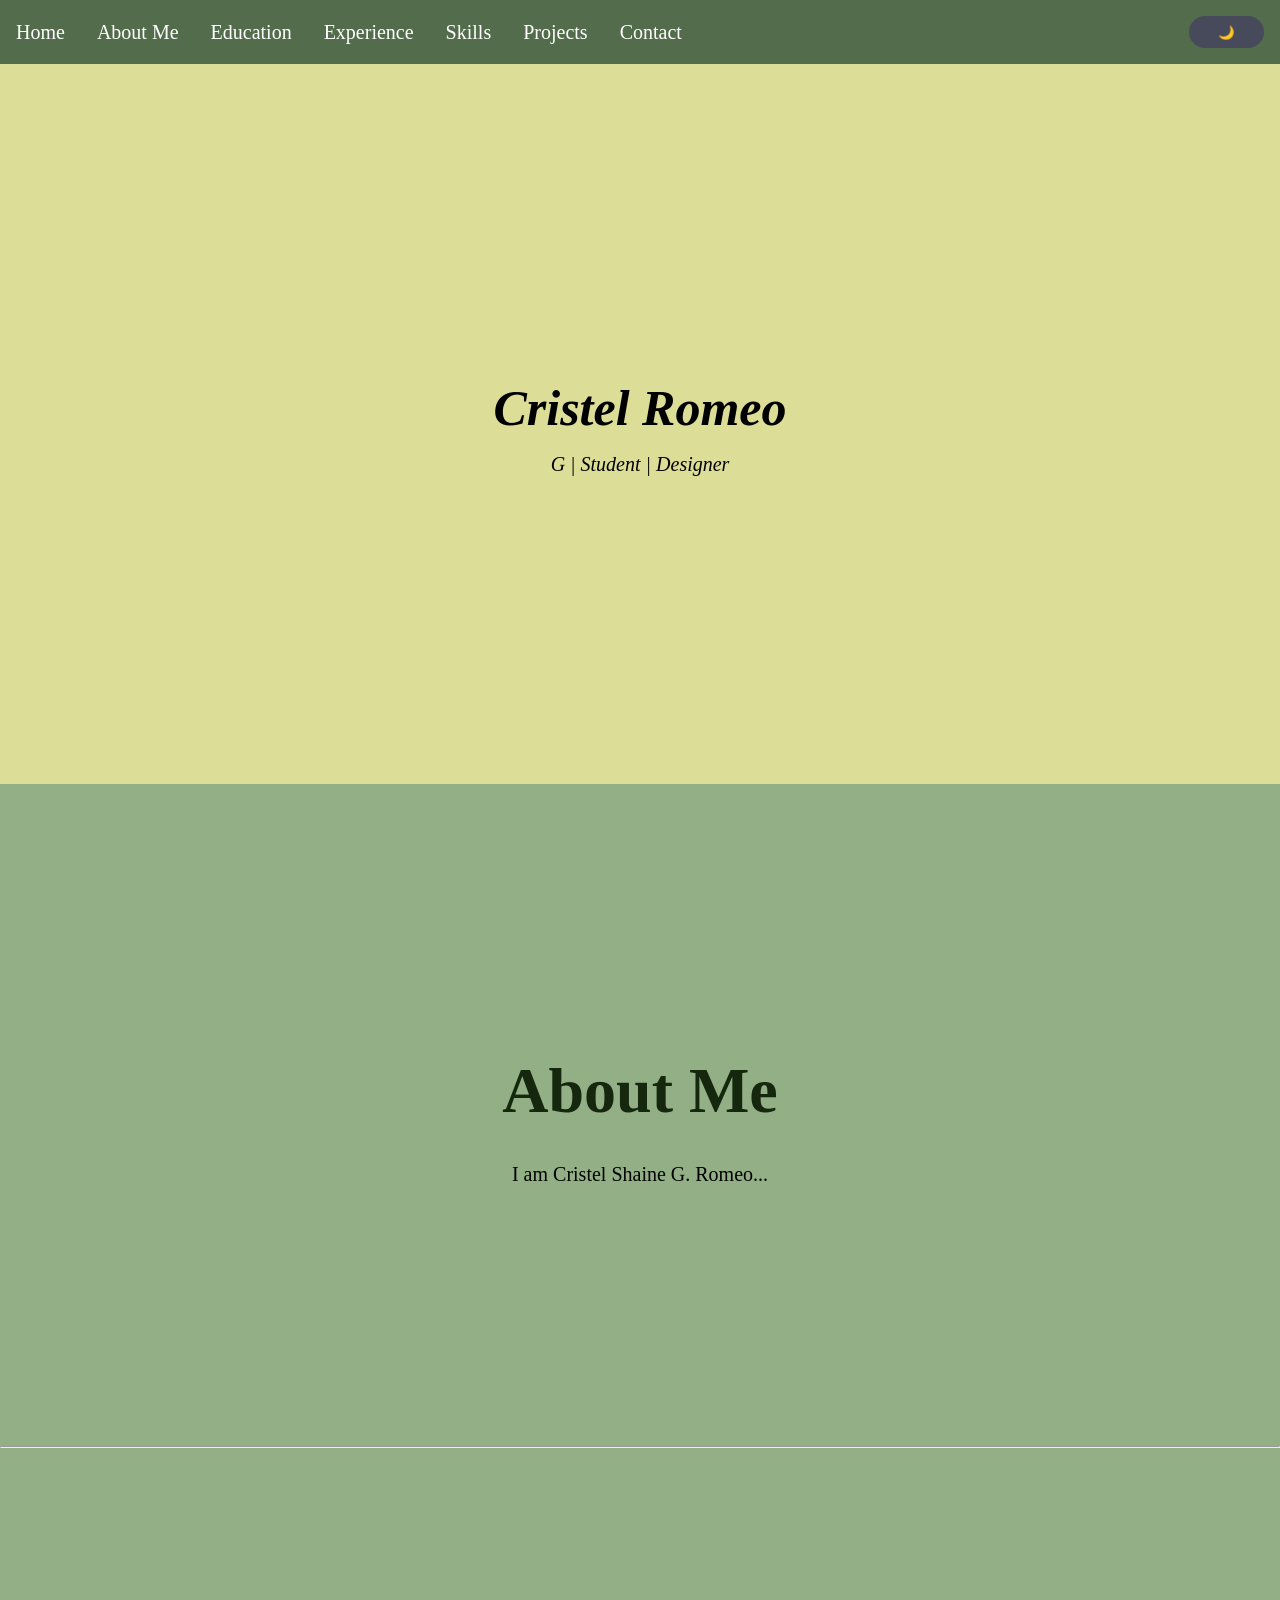
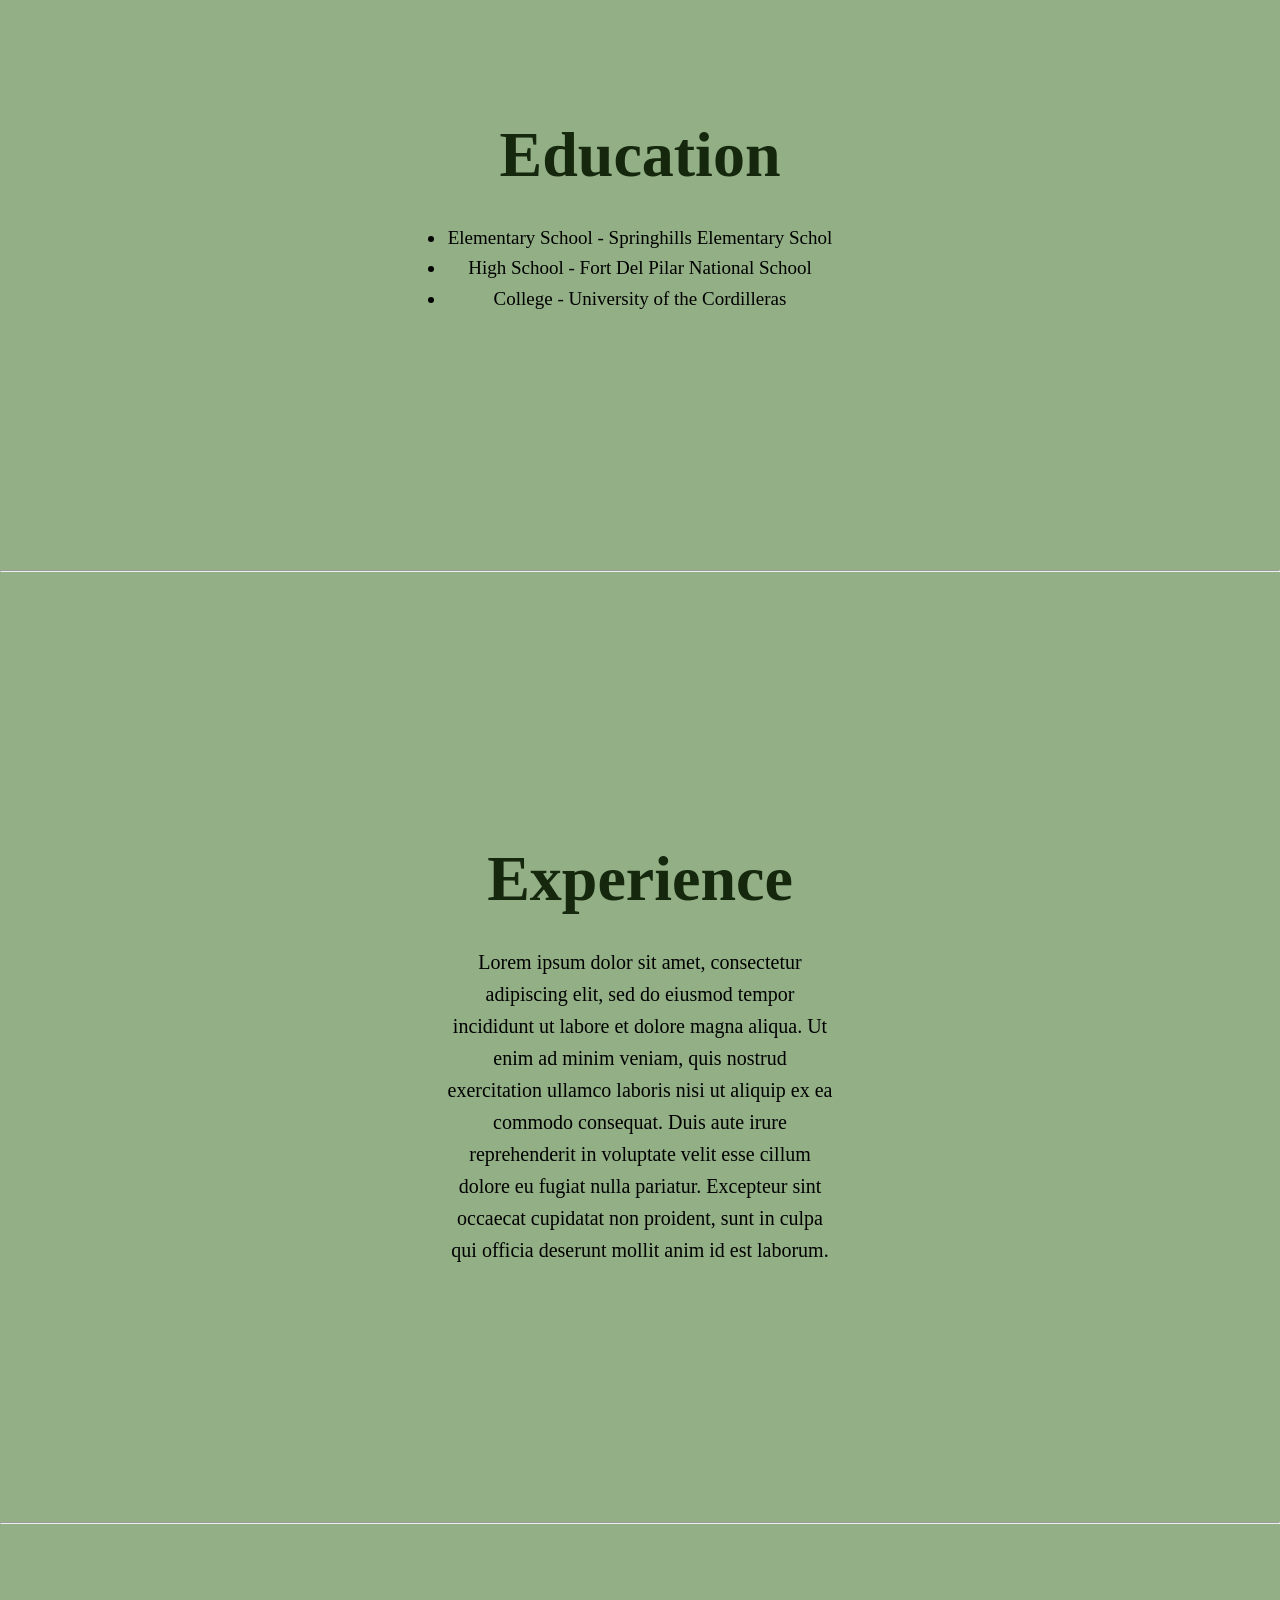
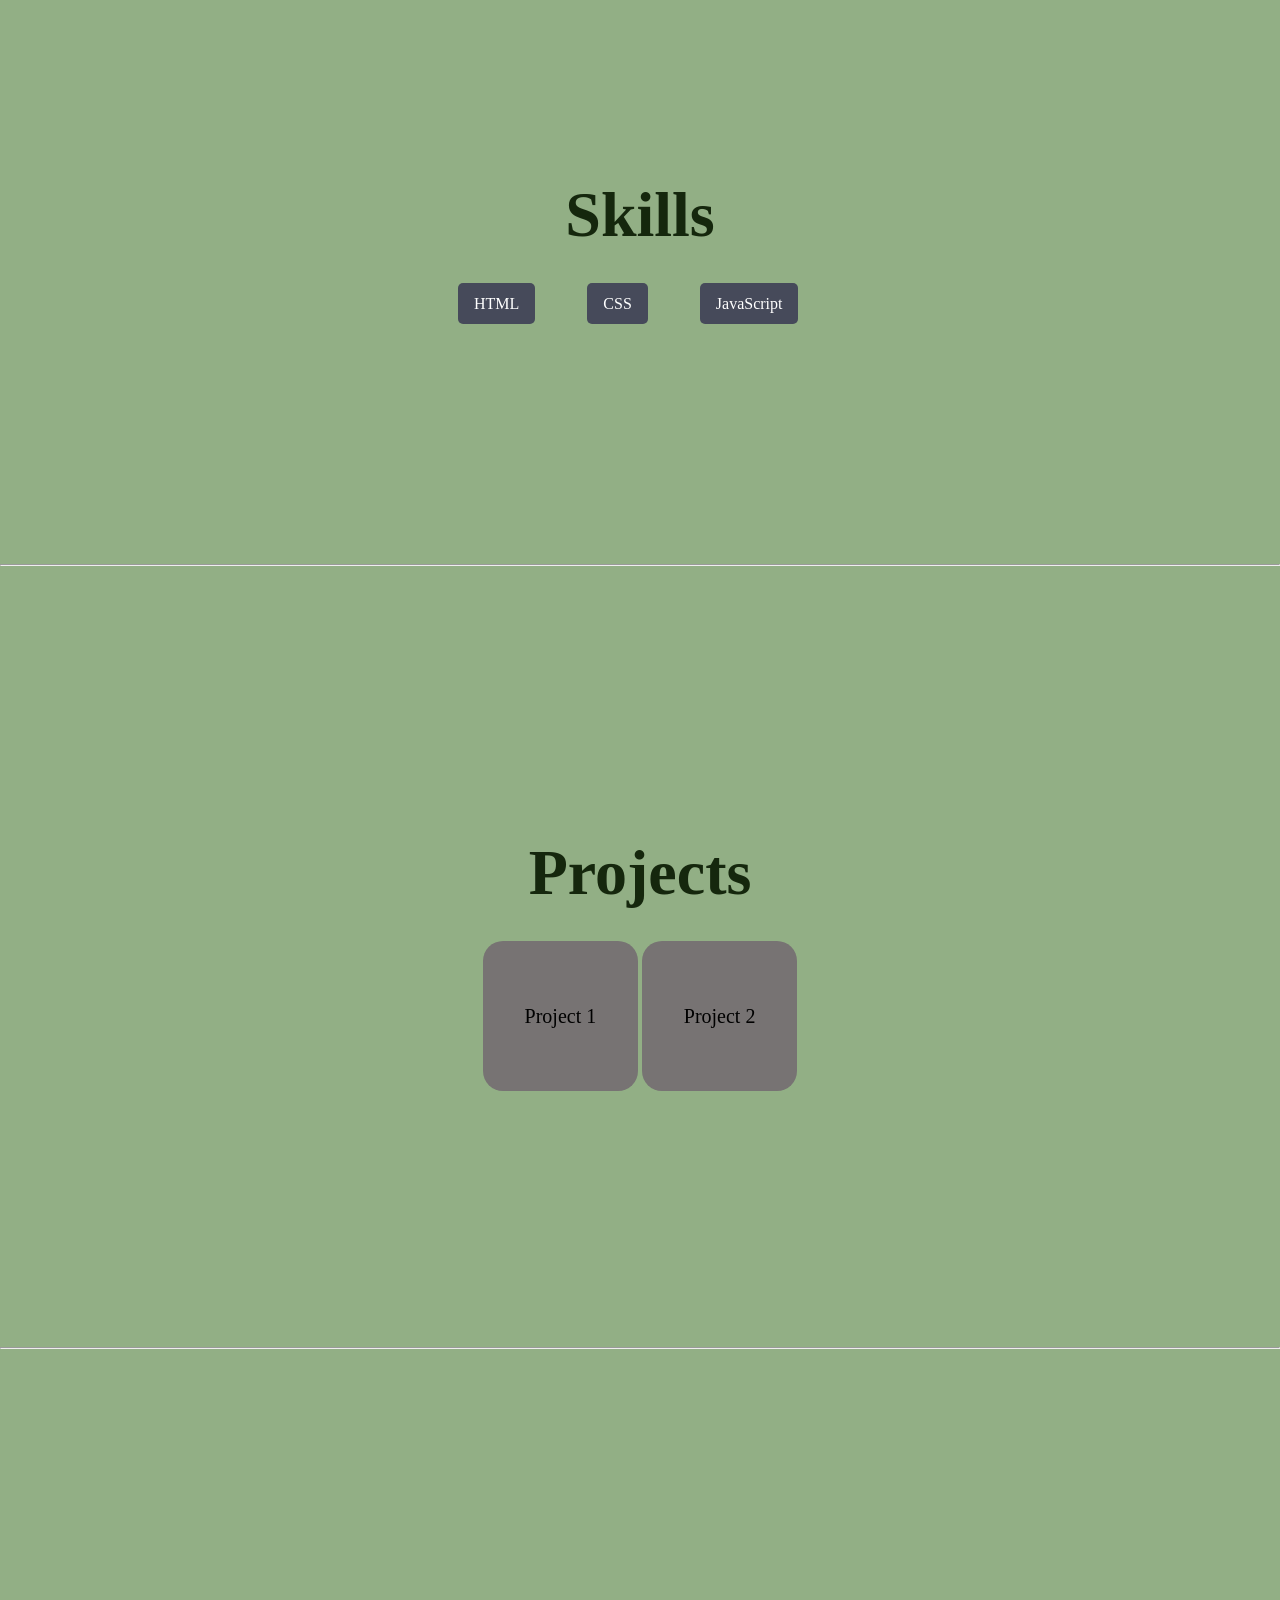
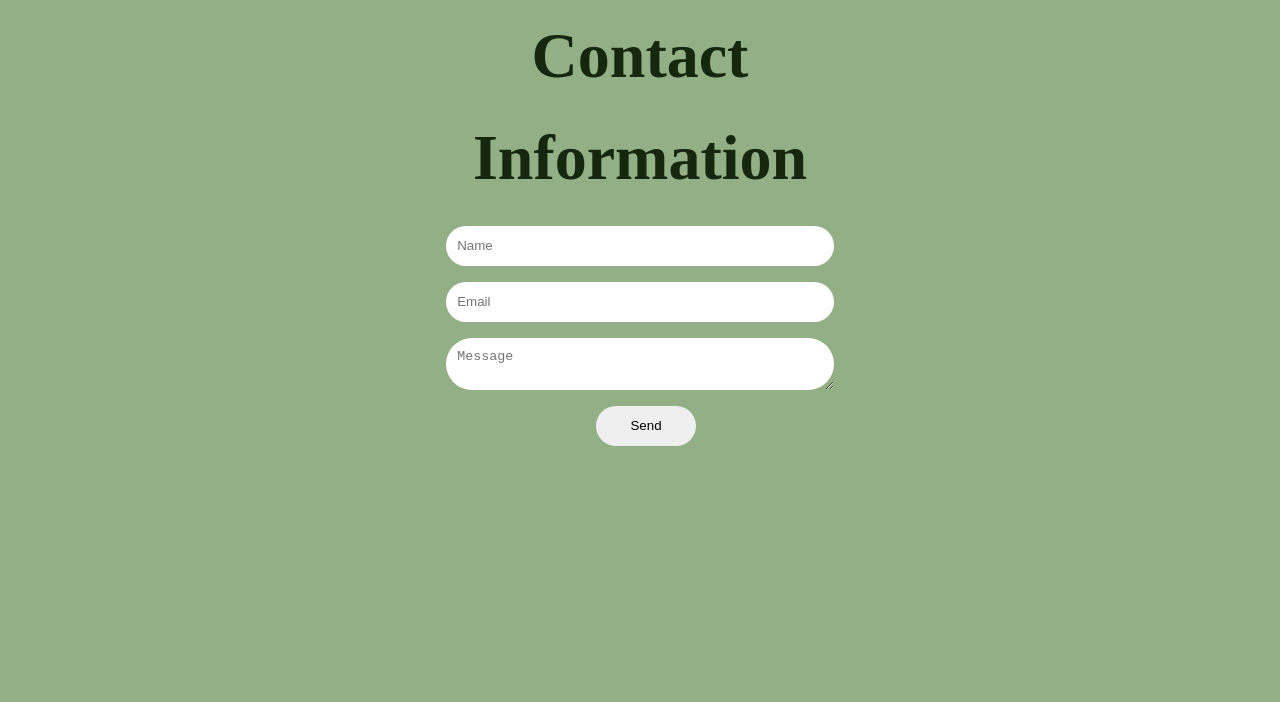
<file: index.html>
<!DOCTYPE html>
<html lang="en">
<head>
    <meta charset="UTF-8">
    <meta name="viewport" content="width=device-width, initial-scale=1.0">
    <title>Portfolio</title>
    <link rel="stylesheet" href="style.css" />
</head>
<body>
    <nav>
    <ul>
      <li><a href="#home">Home</a></li>
      <li><a href="#about">About Me</a></li>
      <li><a href="#education">Education</a></li>
      <li><a href="#experience">Experience</a></li>
      <li><a href="#skills">Skills</a></li>
      <li><a href="#projects">Projects</a></li>
      <li><a href="#contact">Contact</a></li>
    </ul>
    <button id="toggleThemes">🌙</button>
  </nav>
    <header id="home">
        <h1>Cristel Romeo</h1>
        <p>G | Student | Designer</p>

    </header>
<!--About ME-->
    <section id="about">
        <h2>About Me</h2>
        <p>I am Cristel Shaine G. Romeo...</p>
    </section>
    <hr>
<!--education-->
    <section id="education">
        <h2>Education</h2>
        <ul>
            <li>Elementary School - Springhills Elementary Schol</li>
            <li>High School - Fort Del Pilar National School</li>
            <li>College - University of the Cordilleras</li>
        </ul>
    </section>
<!--experience-->
<hr>
    <section id="experience">
        <h2>Experience</h2>
        <p>Lorem ipsum dolor sit amet, consectetur adipiscing elit, sed do eiusmod tempor incididunt ut labore et dolore magna aliqua. Ut enim ad minim veniam, quis nostrud exercitation ullamco laboris nisi ut aliquip ex ea commodo consequat. Duis aute irure reprehenderit in voluptate velit esse cillum dolore eu fugiat nulla pariatur. Excepteur sint occaecat cupidatat non proident, sunt in culpa qui officia deserunt mollit anim id est laborum. </p>
    </section>
    <hr>
<!--skills-->
    <section id="skills">
        <h2>Skills</h2>
        <ul class="skills-list">
            <li>HTML</li>
            <li>CSS</li>
            <li>JavaScript</li>
        </ul>
    </section>
    <hr>
<!--projects-->
    <section id="projects">
        <h2>Projects</h2>
        <p><a href="https://surveyform-rust.vercel.app/" style="color: black; text-decoration: none;"  target="_blank" >Project 1</a></p>
        <p><a href="https://productlandingpage-two.vercel.app/" style="color: black; text-decoration: none;" target="_blank">Project 2</a></p>
    </section>
    <hr>
<!--contact info-->
    <section id="contact">
        <h2>Contact Information</h2>
        <form id="contactForm">
            <input type="text" id="name" placeholder="Name" required />
            <input type="email" id="email" placeholder="Email" required />
            <textarea id="message" placeholder="Message"></textarea>
            <button id="send" type="submit">Send</button>
        </form>
        <p id="formMessage"></p>
    </section>
    <script src="script.js"></script>
</body>
</html>
</file>
<file: style.css>
* {
    margin: 0;
    padding: 0;
    box-sizing: border-box;

}

body {
    background-color: #92af85;
    color: black;
    line-height: 1.6;
    text-align: center;
    
    
}

header {
    background:#dcdd97;
    color:black;
    text-align: center;
    padding: 19rem;
    font-size: 25px;
    font-style: italic;
}

nav button {
    background-color: #464a5a;
    padding: 0.5rem;
    border: none;
    cursor: pointer;
    border-radius: 200px;
    width: 75px;
}


section {
    padding: 16rem;
    max-width: 900px;
    margin: auto;
}

h2 {
    margin-bottom: 1rem;
    color: rgb(21, 39, 13);
    font-size: 4rem;
}

.skills-list {
    display: flex;
    flex-wrap: wrap;
    gap: 1.5rem;
}

.skills-list li {
  background: #464a5a;
  color: white;
  padding: 0.5rem 1rem;
  border-radius: 5px;
  list-style: none;
  margin-left: 28px;
}

.projects {
  background: white;
  padding: 1rem;
  border-radius: 5px;
  margin-bottom: 1rem;
}

form {
  display: flex;
  flex-direction: column;
  gap: 1rem;

}

input {
    border-radius: 200px;
    height: 40px;
}

input, textarea {
  padding: 0.7rem;
  width: 100%;
  border-radius: 200px;
  border: #1e1e1e;
}

form button {
    border-radius: 200px;
    width: 100px;
    height: 40px;
    border: #1e1e1e;
    margin-left: 150px;
}



body.dark {
  background-color: #3b3434;
  color: #dae0dd;
  font-size: 20px;
}

body.dark header {
  background: #1e1e1e;
  color: aliceblue;
}

body.dark h2 {
  color: #66aaff;
}

body.dark nav{
    background-color: #3c3d41;
}

html {
  scroll-behavior: smooth;
}

nav {
  background: #536d4c;
  color: white;
  display: flex;
  justify-content: space-between;
  padding: 1rem;
  position: sticky;
  top: 0;
  font-size: 20px;
}

nav ul {
  display: flex;
  list-style: none;
  gap: 2rem;
  
}

nav a {
  color: white;
  text-decoration: none;
}



#skills{
    padding: 15rem;
}
section h2 {
    text-align: center;
}

p {
    text-align: center;
    font-size: 20px;
}

#education {
    font-size: 19px;
}

#projects p {
  height: 150px;
  width: 40%;
  border-radius: 20px;
  background-color: #777373;
  display: inline-block;
  align-content: center;
}
</file>
